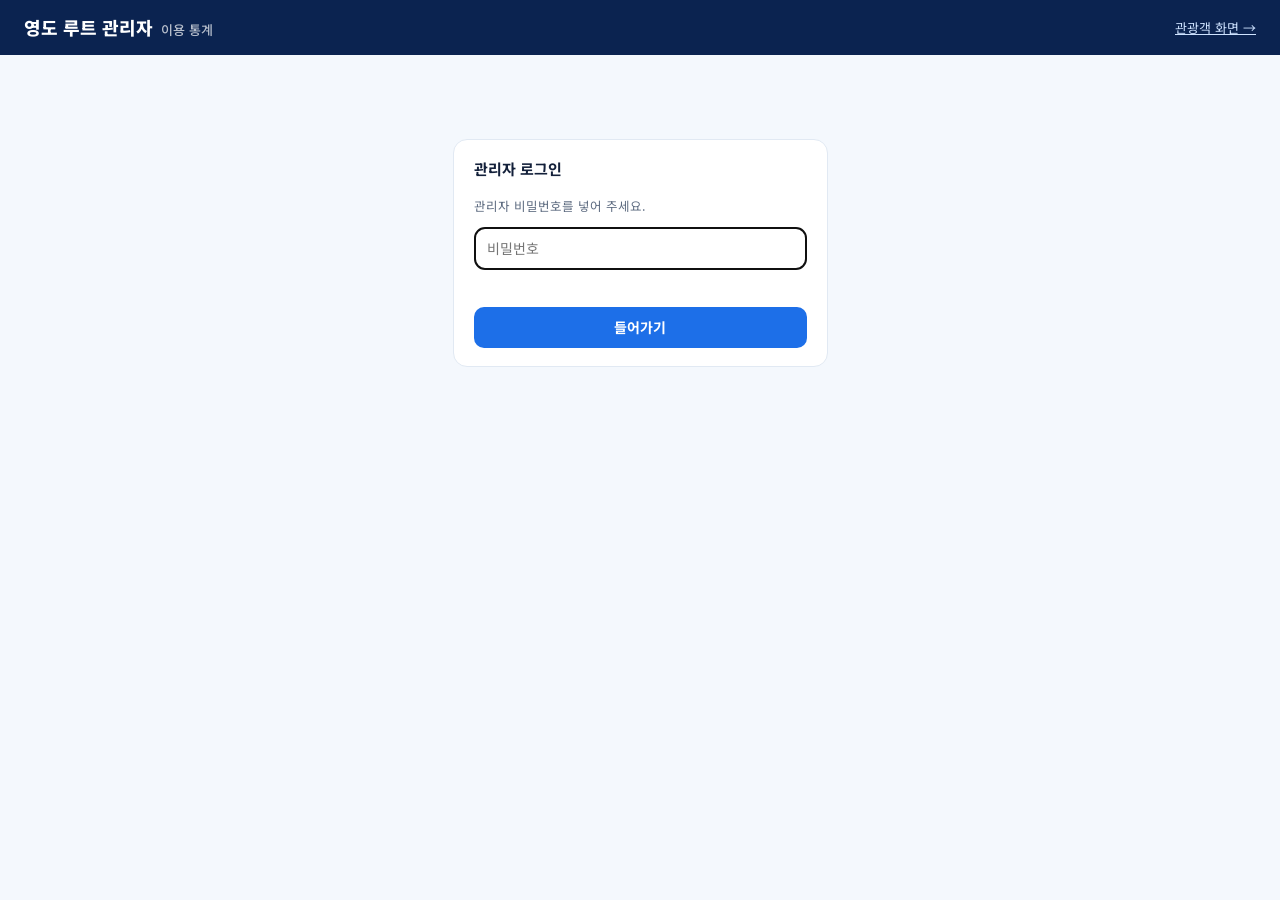
<file: admin/index.html>
<!DOCTYPE html>
<html lang="ko">
<head>
<meta charset="utf-8">
<meta name="viewport" content="width=device-width, initial-scale=1">
<meta name="robots" content="noindex, nofollow">
<title>영도 루트 관리자</title>
<link rel="preconnect" href="https://fonts.googleapis.com">
<link rel="preconnect" href="https://fonts.gstatic.com" crossorigin>
<link href="https://fonts.googleapis.com/css2?family=Noto+Sans+KR:wght@400;500;700;800&display=swap" rel="stylesheet">
<style>
:root{
  --bg:#f4f8fd;--paper:#fff;--ink:#13203a;--muted:#5d6b80;--line:#e1e9f3;--grid:#eef2f7;
  --sea:#1d6fe8;--sea-soft:#b9d4fa;--navy:#0b2350;--tint:#e8f2ff;--bad:#c2410c;
  font-family:"Noto Sans KR",system-ui,sans-serif;color-scheme:light;
}
*{box-sizing:border-box;min-width:0}
body{margin:0;background:var(--bg);color:var(--ink);font-size:14px;line-height:1.5;-webkit-font-smoothing:antialiased}
header{background:var(--navy);color:#fff;padding:14px 24px;display:flex;align-items:center;gap:16px;flex-wrap:wrap}
header h1{font-size:18px;margin:0;font-weight:800}
header h1 small{font-weight:500;opacity:.7;margin-left:8px;font-size:13px}
header .sp{flex:1}
header select,header button{font:inherit;font-size:13px;border-radius:8px;border:1px solid rgba(255,255,255,.3);background:rgba(255,255,255,.1);color:#fff;padding:6px 10px;cursor:pointer}
header select option{color:var(--ink)}
header a{color:#cfe3ff;font-size:13px}
main{max-width:1180px;margin:0 auto;padding:24px;display:flex;flex-direction:column;gap:20px}
.card{background:var(--paper);border:1px solid var(--line);border-radius:14px;padding:18px 20px}
.card h2{font-size:15px;margin:0 0 4px;font-weight:700}
.card .sub{color:var(--muted);font-size:12.5px;margin:0 0 14px}
.grid2{display:grid;grid-template-columns:repeat(auto-fit,minmax(340px,1fr));gap:20px}
.grid3{display:grid;grid-template-columns:repeat(auto-fit,minmax(260px,1fr));gap:20px}
.kpis{display:grid;grid-template-columns:repeat(auto-fit,minmax(150px,1fr));gap:12px}
.kpi{background:var(--paper);border:1px solid var(--line);border-radius:14px;padding:14px 16px}
.kpi .n{font-size:26px;font-weight:800;font-variant-numeric:tabular-nums;letter-spacing:-.5px}
.kpi .l{color:var(--muted);font-size:12.5px}
.kpi .h{color:var(--muted);font-size:11.5px;margin-top:2px}
/* 세로 막대 (일별·시간대별) */
.cols{display:flex;align-items:flex-end;gap:3px;height:170px;border-bottom:1px solid var(--line);padding-top:8px;position:relative}
.cols .c{flex:1;height:100%;display:flex;align-items:flex-end;cursor:default}
.cols .c b{display:block;width:100%;background:var(--sea);border-radius:4px 4px 0 0;min-height:1px}
.cols .c.dim b{background:var(--sea-soft)}
.cols .c:hover b{filter:brightness(.88)}
.xlab{display:flex;gap:3px;color:var(--muted);font-size:11px;margin-top:4px;font-variant-numeric:tabular-nums}
.xlab span{flex:1;width:0;text-align:center;white-space:nowrap;overflow:visible}
.gl{position:absolute;left:0;right:0;border-top:1px dashed var(--grid);pointer-events:none}
.gl span{position:absolute;right:0;top:-16px;font-size:10.5px;color:var(--muted)}
/* 가로 막대 */
.hb{display:grid;grid-template-columns:minmax(90px,150px) 1fr 56px;gap:6px 10px;align-items:center}
.hb .nm{white-space:nowrap;overflow:hidden;text-overflow:ellipsis}
.hb .tr{height:14px;background:var(--grid);border-radius:4px;overflow:hidden}
.hb .tr b{display:block;height:100%;background:var(--sea);border-radius:0 4px 4px 0}
.hb .v{text-align:right;font-variant-numeric:tabular-nums;font-weight:700}
.hb .v small{font-weight:400;color:var(--muted)}
table{width:100%;border-collapse:collapse;font-size:13px}
th,td{text-align:left;padding:8px 10px;border-bottom:1px solid var(--line);vertical-align:top}
th{color:var(--muted);font-weight:500;font-size:12px;background:#f8fafd;position:sticky;top:0}
td.num,th.num{text-align:right;font-variant-numeric:tabular-nums}
.tbl{max-height:460px;overflow:auto;border:1px solid var(--line);border-radius:10px}
.tag{display:inline-block;font-size:11px;padding:1px 7px;border-radius:99px;background:var(--tint);color:var(--sea);margin-right:3px;white-space:nowrap}
.tag.bad{background:#fff1e8;color:var(--bad)}
.up{color:var(--bad)}.down{color:var(--sea)}
.empty{color:var(--muted);padding:18px 0;text-align:center}
.rv{border-top:1px solid var(--line);padding:10px 0}
.rv:first-child{border-top:0}
.rv .meta{color:var(--muted);font-size:12px}
.login{max-width:380px;margin:60px auto;display:flex;flex-direction:column;gap:12px}
.login input{font:inherit;padding:10px 12px;border:1px solid var(--line);border-radius:10px}
.btn{font:inherit;font-weight:700;background:var(--sea);color:#fff;border:0;border-radius:10px;padding:10px 14px;cursor:pointer}
.btn.ghost{background:var(--tint);color:var(--sea)}
.err{color:var(--bad);font-size:13px;min-height:1em;margin:0}
.row{display:flex;gap:10px;align-items:center;justify-content:space-between;flex-wrap:wrap}
#tip{position:fixed;pointer-events:none;background:var(--navy);color:#fff;font-size:12px;padding:6px 9px;border-radius:8px;white-space:pre;z-index:9;display:none;box-shadow:0 4px 14px rgba(11,35,80,.25)}
</style>
</head>
<body>
<header>
  <h1>영도 루트 관리자<small>이용 통계</small></h1>
  <span class="sp"></span>
  <span id="hdrCtl" hidden>
    <select id="days" aria-label="기간">
      <option value="1">오늘</option><option value="7">최근 7일</option><option value="30" selected>최근 30일</option><option value="90">최근 90일</option><option value="365">최근 1년</option>
    </select>
    <button type="button" id="reload">새로고침</button>
    <button type="button" id="logout">로그아웃</button>
  </span>
  <a href="../">관광객 화면 →</a>
</header>
<main id="main"></main>
<div id="tip" role="tooltip"></div>

<!-- 장소 이름·선택지 이름은 관광객 화면과 같은 파일에서 가져옴 -->
<script src="../js/01-text.js"></script>
<script src="../js/02-places.js"></script>
<script src="admin.js"></script>
</body>
</html>
</file>
